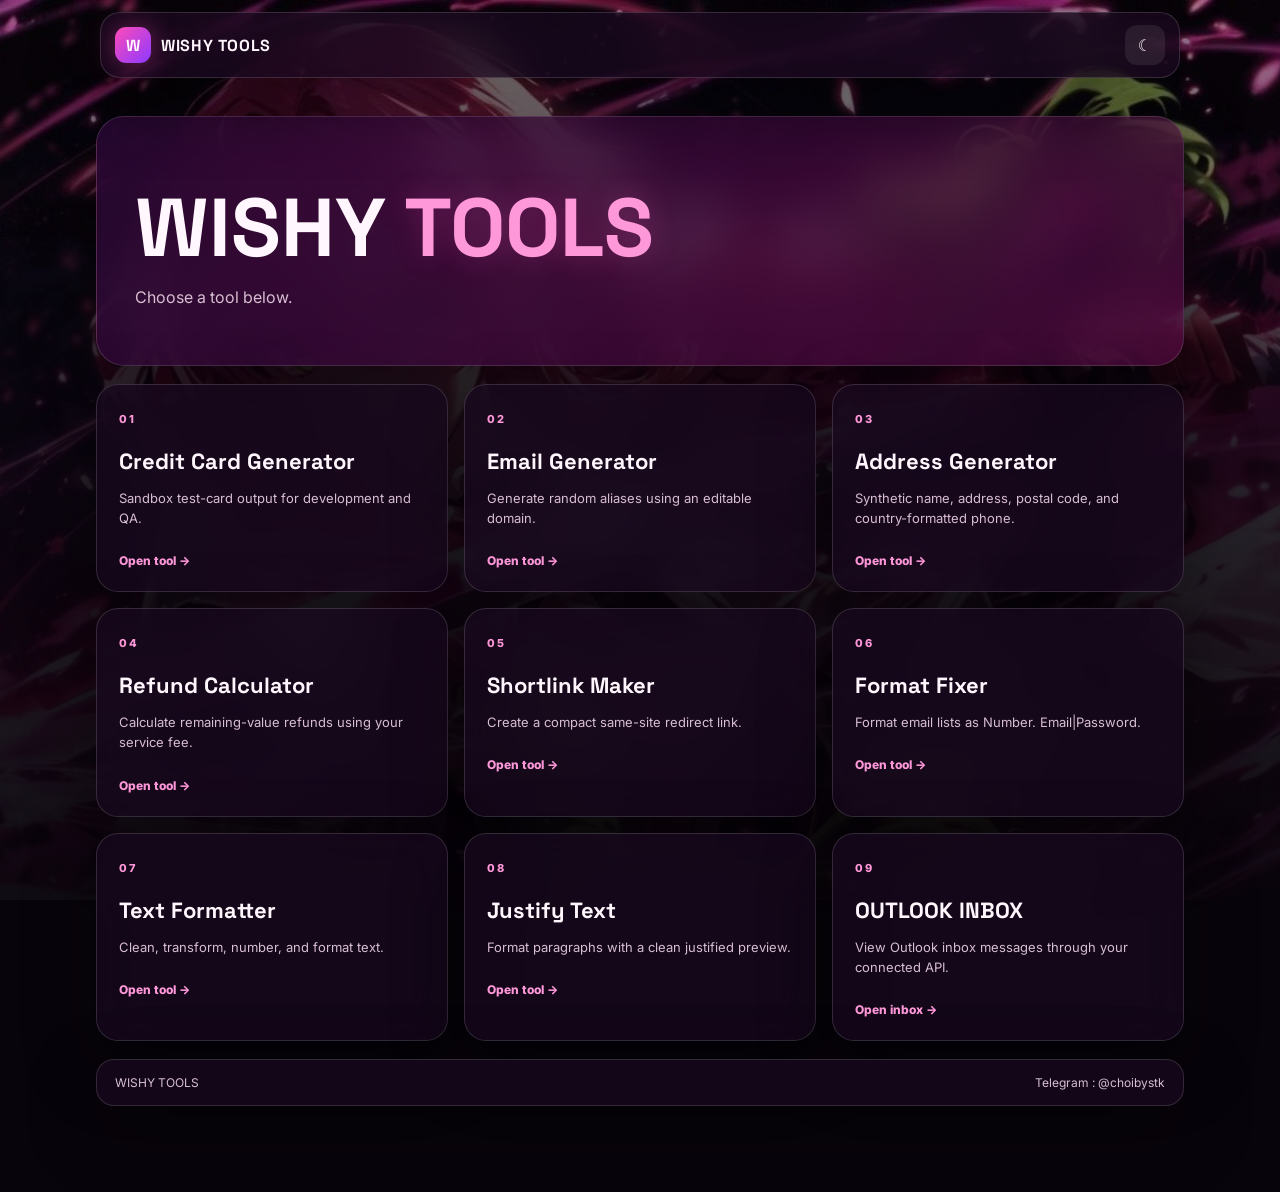
<file: index.html>
<!doctype html><html lang="en" data-theme="dark"><head><meta charset="utf-8"><meta name="viewport" content="width=device-width,initial-scale=1"><meta name="description" content="Wishy Tools — a themed collection of testing and utility tools."><title>WISHY TOOLS</title><link rel="preconnect" href="https://fonts.googleapis.com"><link rel="preconnect" href="https://fonts.gstatic.com" crossorigin><link href="https://fonts.googleapis.com/css2?family=Inter:wght@400;500;600;700;800&family=Space+Grotesk:wght@500;600;700&display=swap" rel="stylesheet"><link rel="stylesheet" href="styles.css"></head><body><div class="bg"></div><div class="overlay"></div><header class="topbar glass"><a class="brand" href="index.html"><span class="brand-mark">W</span><span>WISHY TOOLS</span></a><button id="themeToggle" class="icon-btn" type="button">☾</button></header><main class="shell home-shell"><section class="hero glass"><div><h1>WISHY <span>TOOLS</span></h1><p class="hero-copy">Choose a tool below.</p></div></section><section class="tool-grid" aria-label="Wishy Tools"><a class="tool-link glass" href="cards.html"><span class="tool-no">01</span><h2>Credit Card Generator</h2><p>Sandbox test-card output for development and QA.</p><span class="open-link">Open tool →</span></a><a class="tool-link glass" href="email.html"><span class="tool-no">02</span><h2>Email Generator</h2><p>Generate random aliases using an editable domain.</p><span class="open-link">Open tool →</span></a><a class="tool-link glass" href="address.html"><span class="tool-no">03</span><h2>Address Generator</h2><p>Synthetic name, address, postal code, and country-formatted phone.</p><span class="open-link">Open tool →</span></a><a class="tool-link glass" href="refund.html"><span class="tool-no">04</span><h2>Refund Calculator</h2><p>Calculate remaining-value refunds using your service fee.</p><span class="open-link">Open tool →</span></a><a class="tool-link glass" href="shortlink.html"><span class="tool-no">05</span><h2>Shortlink Maker</h2><p>Create a compact same-site redirect link.</p><span class="open-link">Open tool →</span></a><a class="tool-link glass" href="formatter.html"><span class="tool-no">06</span><h2>Format Fixer</h2><p>Format email lists as Number. Email|Password.</p><span class="open-link">Open tool →</span></a><a class="tool-link glass" href="text-formatter.html"><span class="tool-no">07</span><h2>Text Formatter</h2><p>Clean, transform, number, and format text.</p><span class="open-link">Open tool →</span></a><a class="tool-link glass" href="justify.html"><span class="tool-no">08</span><h2>Justify Text</h2><p>Format paragraphs with a clean justified preview.</p><span class="open-link">Open tool →</span></a><a class="tool-link glass" href="outlook.html"><span class="tool-no">09</span><h2>OUTLOOK INBOX</h2><p>View Outlook inbox messages through your connected API.</p><span class="open-link">Open inbox →</span></a></section><footer class="footer glass"><span>WISHY TOOLS</span><span>Telegram : @choibystk</span></footer></main><script src="app.js"></script></body></html>
</file>
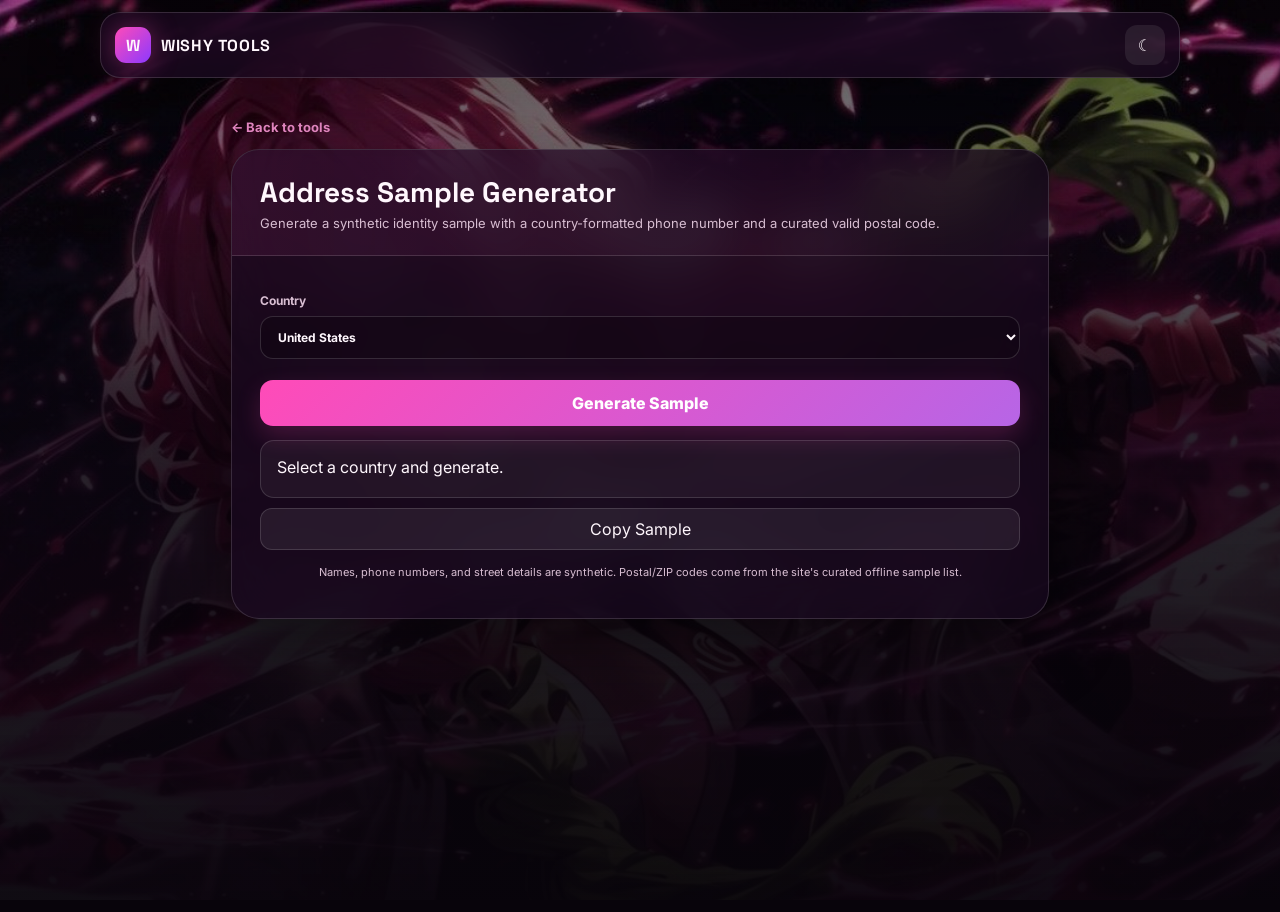
<file: address.html>
<!doctype html><html lang="en" data-theme="dark"><head><meta charset="utf-8"><meta name="viewport" content="width=device-width,initial-scale=1"><title>Address Generator | WISHY TOOLS</title><link rel="preconnect" href="https://fonts.googleapis.com"><link rel="preconnect" href="https://fonts.gstatic.com" crossorigin><link href="https://fonts.googleapis.com/css2?family=Inter:wght@400;500;600;700;800&family=Space+Grotesk:wght@500;600;700&display=swap" rel="stylesheet"><link rel="stylesheet" href="styles.css"></head><body><div class="bg"></div><div class="overlay"></div><header class="topbar glass"><a class="brand" href="index.html"><span class="brand-mark">W</span><span>WISHY TOOLS</span></a><button id="themeToggle" class="icon-btn">☾</button></header><main class="shell tool-page"><a class="back-link" href="index.html">← Back to tools</a><section class="tool-panel glass"><div class="tool-head"><h1>Address Sample Generator</h1><p>Generate a synthetic identity sample with a country-formatted phone number and a curated valid postal code.</p></div><div class="tool-body"><label>Country<select id="country"><option value="US">United States</option><option value="UK">United Kingdom</option><option value="PH">Philippines</option></select></label><button id="generateAddress" class="primary full">Generate Sample</button><div id="addressOutput" class="result-box">Select a country and generate.</div><button class="ghost full" data-copy-text="addressOutput">Copy Sample</button><p class="note">Names, phone numbers, and street details are synthetic. Postal/ZIP codes come from the site's curated offline sample list.</p></div></section></main><script src="app.js"></script></body></html>
</file>
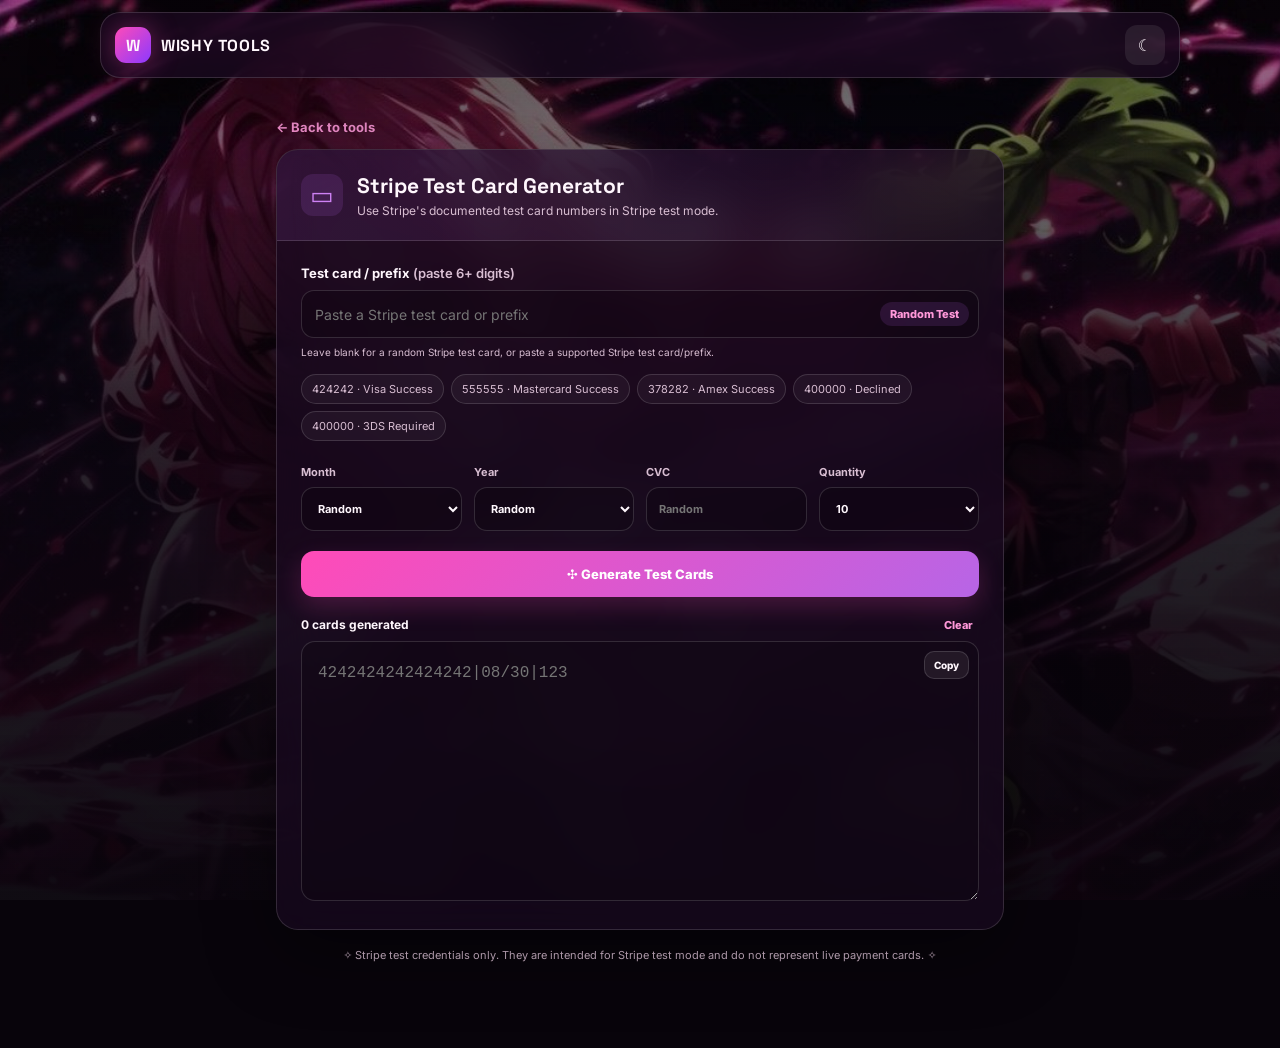
<file: cards.html>
<!doctype html>
<html lang="en" data-theme="dark">
<head>
  <meta charset="utf-8">
  <meta name="viewport" content="width=device-width,initial-scale=1">
  <title>Stripe Test Cards | WISHY TOOLS</title>
  <link rel="preconnect" href="https://fonts.googleapis.com">
  <link rel="preconnect" href="https://fonts.gstatic.com" crossorigin>
  <link href="https://fonts.googleapis.com/css2?family=Inter:wght@400;500;600;700;800&family=Space+Grotesk:wght@500;600;700&display=swap" rel="stylesheet">
  <link rel="stylesheet" href="styles.css">
</head>
<body>
  <div class="bg" aria-hidden="true"></div><div class="overlay" aria-hidden="true"></div>
  <header class="topbar glass">
    <a class="brand" href="index.html"><span class="brand-mark">W</span><span>WISHY TOOLS</span></a>
    <button id="themeToggle" class="icon-btn" type="button" aria-label="Toggle theme">☾</button>
  </header>
  <main class="shell tool-page card-page">
    <a class="back-link" href="index.html">← Back to tools</a>
    <section class="tool-panel glass cc-panel">
      <div class="tool-head cc-head">
        <div class="cc-title-icon" aria-hidden="true">▭</div>
        <div><h1>Stripe Test Card Generator</h1><p>Use Stripe's documented test card numbers in Stripe test mode.</p></div>
      </div>
      <div class="tool-body cc-body">
        <label class="bin-label">Test card / prefix <span>(paste 6+ digits)</span></label>
        <div class="bin-wrap">
          <input id="cardBin" type="text" inputmode="numeric" autocomplete="off" placeholder="Paste a Stripe test card or prefix">
          <span id="binBadge" class="bin-badge">Random Test</span>
        </div>
        <p id="binMessage" class="field-message">Leave blank for a random Stripe test card, or paste a supported Stripe test card/prefix.</p>

        <div class="bin-presets" aria-label="Stripe test cards">
          <button type="button" class="bin-chip" data-test-bin="4242424242424242">424242 · Visa Success</button>
          <button type="button" class="bin-chip" data-test-bin="5555555555554444">555555 · Mastercard Success</button>
          <button type="button" class="bin-chip" data-test-bin="378282246310005">378282 · Amex Success</button>
          <button type="button" class="bin-chip" data-test-bin="4000000000000002">400000 · Declined</button>
          <button type="button" class="bin-chip" data-test-bin="4000000000003220">400000 · 3DS Required</button>
        </div>

        <div class="cc-controls">
          <label>Month<select id="cardMonth"><option value="random">Random</option><option>01</option><option>02</option><option>03</option><option>04</option><option>05</option><option>06</option><option>07</option><option>08</option><option>09</option><option>10</option><option>11</option><option>12</option></select></label>
          <label>Year<select id="cardYear"><option value="random">Random</option><option>28</option><option>29</option><option>30</option><option>31</option><option>32</option><option>33</option></select></label>
          <label>CVC<input id="cardCvv" type="text" inputmode="numeric" maxlength="4" placeholder="Random"></label>
          <label>Quantity<select id="cardQty"><option>1</option><option>5</option><option selected>10</option><option>20</option><option>50</option></select></label>
        </div>
        <button id="generateCards" class="primary full cc-generate" type="button"><span aria-hidden="true">✣</span> Generate Test Cards</button>
        <div class="cc-result-head"><strong id="cardCountLabel">0 cards generated</strong><button id="clearCards" class="text-btn" type="button">Clear</button></div>
        <div class="cc-output-wrap"><textarea id="cardOutput" class="output cc-output" readonly placeholder="4242424242424242|08/30|123"></textarea><button class="output-copy" data-copy="cardOutput" type="button">Copy</button></div>
      </div>
    </section>
    <p class="cc-footnote">✧ Stripe test credentials only. They are intended for Stripe test mode and do not represent live payment cards. ✧</p>
  </main>
  <script src="app.js"></script><script src="stripe-test.js"></script>
</body>
</html>
</file>
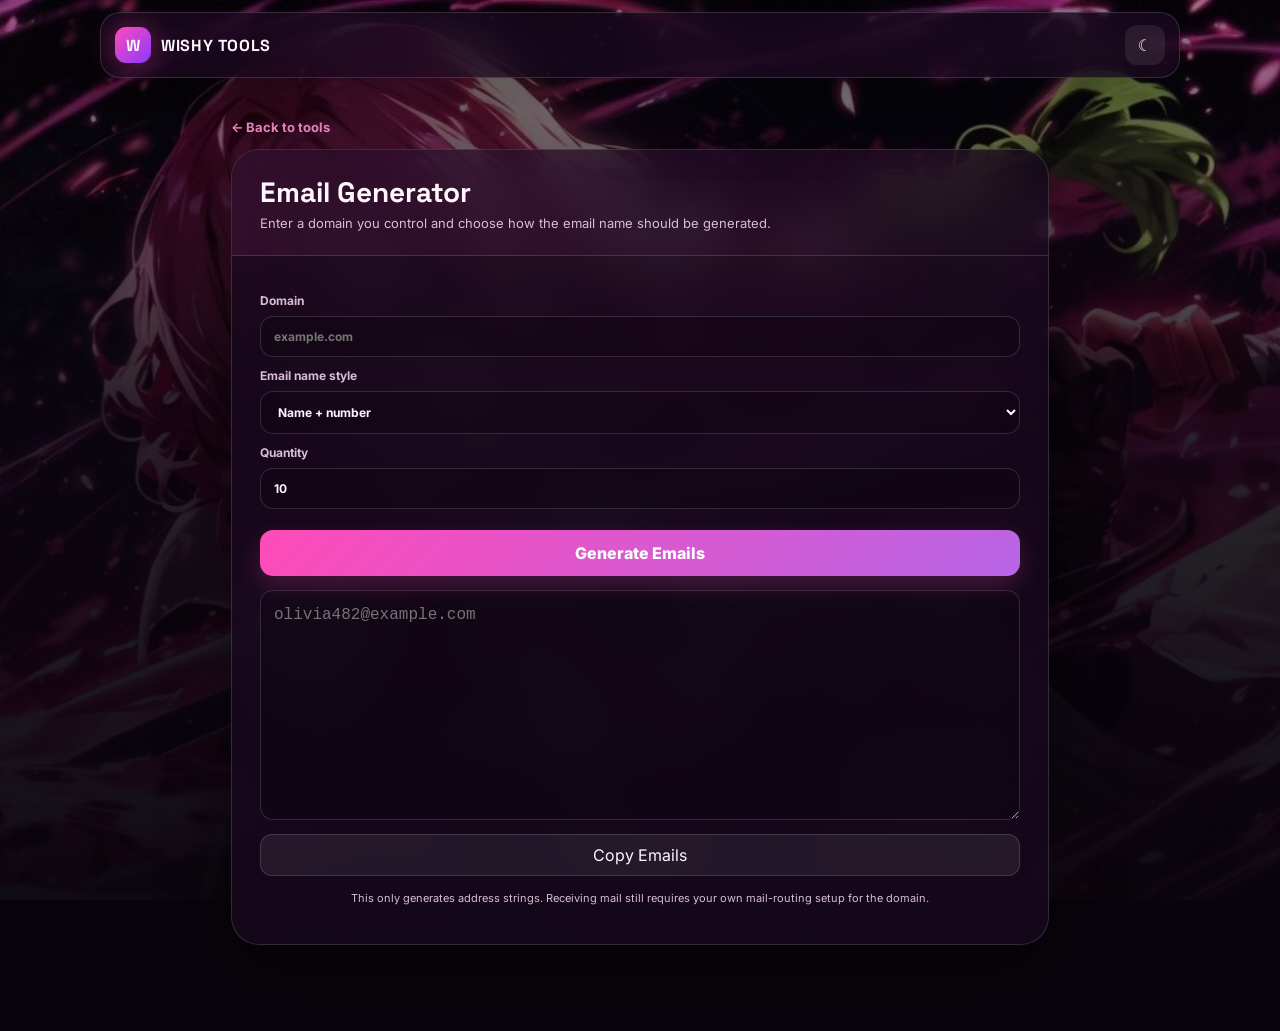
<file: email.html>
<!doctype html><html lang="en" data-theme="dark"><head><meta charset="utf-8"><meta name="viewport" content="width=device-width,initial-scale=1"><title>Email Generator | WISHY TOOLS</title><link rel="preconnect" href="https://fonts.googleapis.com"><link rel="preconnect" href="https://fonts.gstatic.com" crossorigin><link href="https://fonts.googleapis.com/css2?family=Inter:wght@400;500;600;700;800&family=Space+Grotesk:wght@500;600;700&display=swap" rel="stylesheet"><link rel="stylesheet" href="styles.css"></head><body><div class="bg"></div><div class="overlay"></div><header class="topbar glass"><a class="brand" href="index.html"><span class="brand-mark">W</span><span>WISHY TOOLS</span></a><button id="themeToggle" class="icon-btn">☾</button></header><main class="shell tool-page"><a class="back-link" href="index.html">← Back to tools</a><section class="tool-panel glass"><div class="tool-head"><h1>Email Generator</h1><p>Enter a domain you control and choose how the email name should be generated.</p></div><div class="tool-body"><label>Domain<input id="emailDomainInput" type="text" placeholder="example.com"></label><label>Email name style<select id="emailStyle"><option value="name-number">Name + number</option><option value="alphabet">Alphabet only</option><option value="number">Number only</option></select></label><label>Quantity<input id="emailCount" type="number" min="1" max="100" value="10"></label><button id="generateEmails" class="primary full">Generate Emails</button><textarea id="emailOutput" class="output" readonly placeholder="olivia482@example.com"></textarea><button class="ghost full" data-copy="emailOutput">Copy Emails</button><p class="note">This only generates address strings. Receiving mail still requires your own mail-routing setup for the domain.</p></div></section></main><script src="app.js"></script></body></html>
</file>
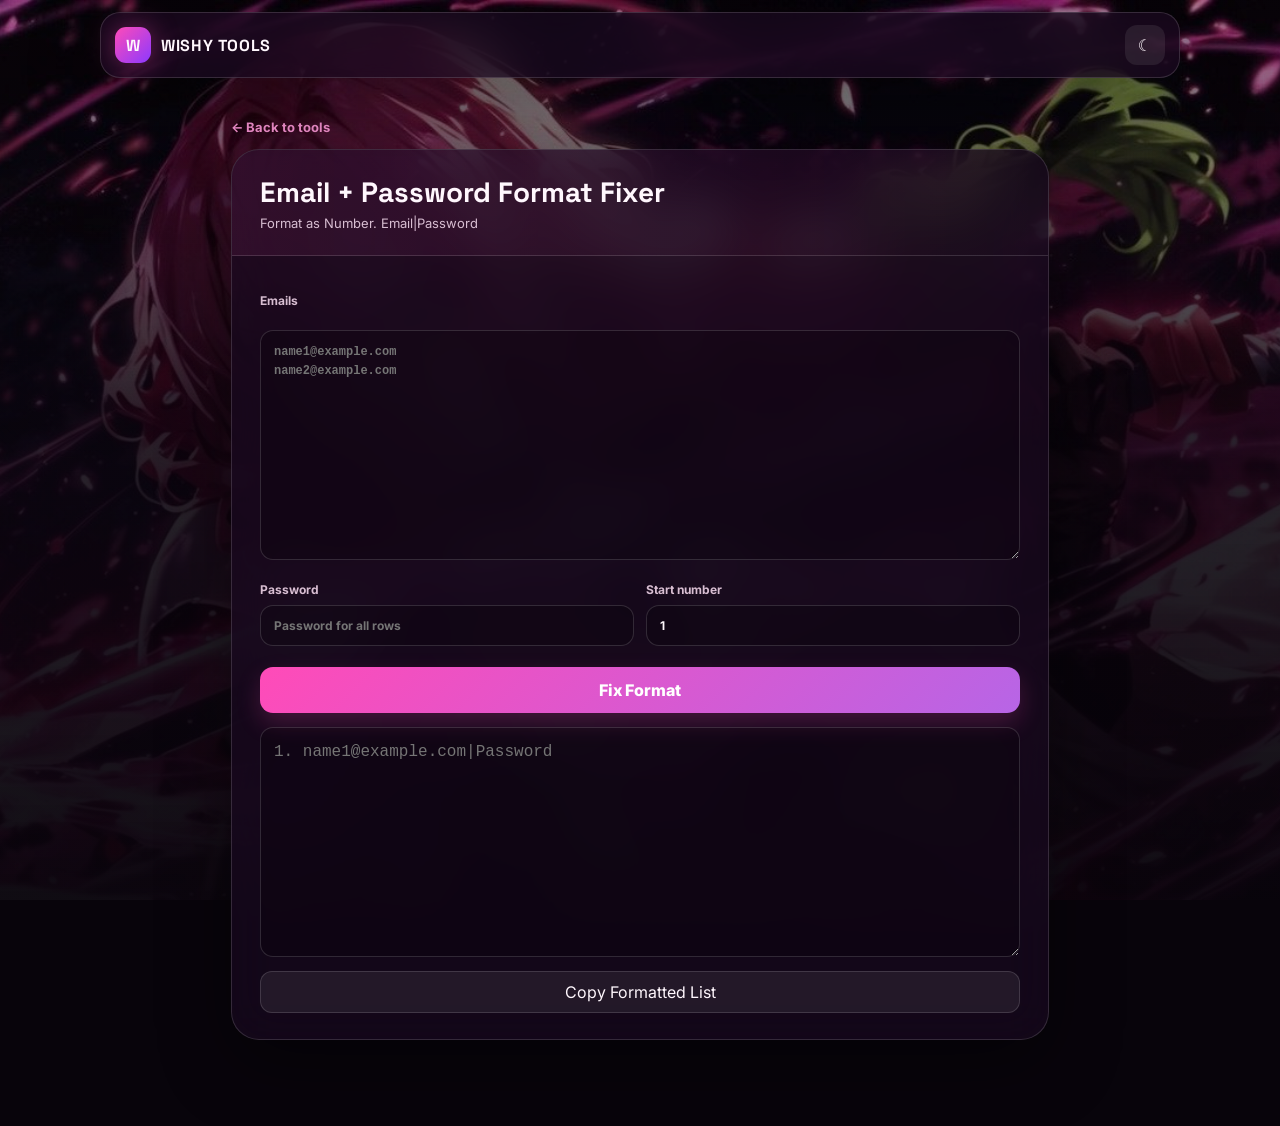
<file: formatter.html>
<!doctype html><html lang="en" data-theme="dark"><head><meta charset="utf-8"><meta name="viewport" content="width=device-width,initial-scale=1"><title>Format Fixer | WISHY TOOLS</title><link rel="preconnect" href="https://fonts.googleapis.com"><link rel="preconnect" href="https://fonts.gstatic.com" crossorigin><link href="https://fonts.googleapis.com/css2?family=Inter:wght@400;500;600;700;800&family=Space+Grotesk:wght@500;600;700&display=swap" rel="stylesheet"><link rel="stylesheet" href="styles.css"></head><body><div class="bg"></div><div class="overlay"></div><header class="topbar glass"><a class="brand" href="index.html"><span class="brand-mark">W</span><span>WISHY TOOLS</span></a><button id="themeToggle" class="icon-btn">☾</button></header><main class="shell tool-page"><a class="back-link" href="index.html">← Back to tools</a><section class="tool-panel glass"><div class="tool-head"><h1>Email + Password Format Fixer</h1><p>Format as Number. Email|Password</p></div><div class="tool-body"><label>Emails<textarea id="emailsInput" class="output" placeholder="name1@example.com&#10;name2@example.com"></textarea></label><div class="row"><label>Password<input id="passwordInput" type="text" placeholder="Password for all rows"></label><label>Start number<input id="startNumber" type="number" min="1" value="1"></label></div><button id="formatEmails" class="primary full">Fix Format</button><textarea id="formattedOutput" class="output" readonly placeholder="1. name1@example.com|Password"></textarea><button class="ghost full" data-copy="formattedOutput">Copy Formatted List</button></div></section></main><script src="app.js"></script></body></html>
</file>
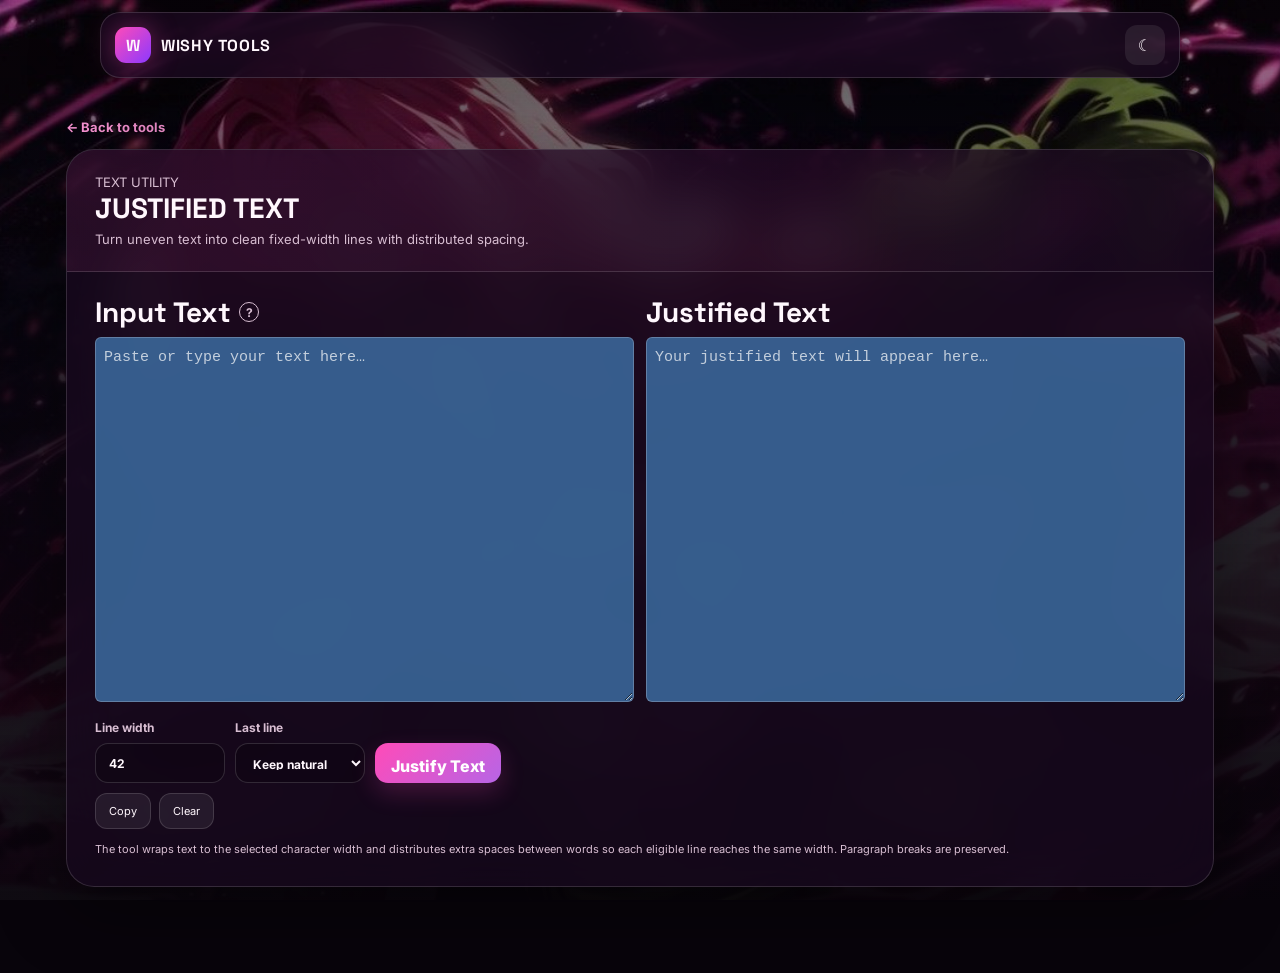
<file: justify.html>
<!doctype html>
<html lang="en" data-theme="dark">
<head>
  <meta charset="utf-8"><meta name="viewport" content="width=device-width,initial-scale=1">
  <title>Justified Text | WISHY TOOLS</title>
  <link rel="preconnect" href="https://fonts.googleapis.com"><link rel="preconnect" href="https://fonts.gstatic.com" crossorigin>
  <link href="https://fonts.googleapis.com/css2?family=Inter:wght@400;500;600;700;800&family=Space+Grotesk:wght@500;600;700&display=swap" rel="stylesheet">
  <link rel="stylesheet" href="styles.css">
  <style>
    .justify-page{max-width:1180px}.justify-editor{padding:22px 28px 28px}.justify-workspace{display:grid;grid-template-columns:minmax(0,1fr) minmax(0,1fr);gap:12px}.justify-column{min-width:0}.justify-column-title{display:flex;align-items:center;gap:8px;margin:0 0 7px;font-family:"Space Grotesk",sans-serif;font-size:28px;color:var(--text)}.justify-help{width:20px;height:20px;border:1px solid var(--muted);border-radius:50%;display:grid;place-items:center;font:700 12px Inter;color:var(--muted)}.justify-box{width:100%;height:365px;resize:vertical;border-radius:6px;background:rgba(62,111,165,.82)!important;border-color:rgba(255,255,255,.22)!important;color:#fff!important;font:15px/1.28 ui-monospace,SFMono-Regular,Menlo,monospace;padding:10px 8px;white-space:pre;overflow:auto}.justify-box::placeholder{color:rgba(255,255,255,.7)}.justify-output{cursor:text}.justify-controls{display:flex;flex-wrap:wrap;align-items:end;gap:10px;margin-top:14px}.justify-controls label{margin:0;min-width:130px}.justify-controls input,.justify-controls select{height:40px}.justify-button{height:40px;margin:0!important}.justify-tools{display:flex;gap:8px;margin-top:10px}.justify-tools .ghost{font-size:11px}.justify-note{margin:12px 0 0;color:var(--muted);font-size:11px;line-height:1.5}.justify-mobile-label{display:none}@media(max-width:760px){.justify-workspace{grid-template-columns:1fr}.justify-column-title{font-size:22px}.justify-box{height:280px}.justify-mobile-label{display:inline}.justify-editor{padding:20px}}
  </style>
</head>
<body>
  <div class="bg" aria-hidden="true"></div><div class="overlay" aria-hidden="true"></div>
  <header class="topbar glass"><a class="brand" href="index.html"><span class="brand-mark">W</span><span>WISHY TOOLS</span></a><button id="themeToggle" class="icon-btn" type="button" aria-label="Toggle theme">☾</button></header>
  <main class="shell tool-page justify-page">
    <a class="back-link" href="index.html">← Back to tools</a>
    <section class="tool-panel glass">
      <div class="tool-head"><p class="eyebrow">TEXT UTILITY</p><h1>JUSTIFIED TEXT</h1><p>Turn uneven text into clean fixed-width lines with distributed spacing.</p></div>
      <div class="justify-editor">
        <div class="justify-workspace">
          <div class="justify-column"><h2 class="justify-column-title">Input Text <span class="justify-help" title="Paste text here">?</span></h2><textarea id="justifyInput" class="justify-box" spellcheck="false" placeholder="Paste or type your text here…"></textarea></div>
          <div class="justify-column"><h2 class="justify-column-title">Justified Text</h2><textarea id="justifyOutput" class="justify-box justify-output" readonly spellcheck="false" placeholder="Your justified text will appear here…"></textarea></div>
        </div>
        <div class="justify-controls">
          <label>Line width<input id="justifyWidth" type="number" min="20" max="120" value="42"></label>
          <label>Last line<select id="justifyLast"><option value="left">Keep natural</option><option value="justify">Justify</option></select></label>
          <button id="justifyText" class="primary justify-button" type="button">Justify Text</button>
        </div>
        <div class="justify-tools"><button id="copyJustify" class="ghost" type="button">Copy</button><button id="clearJustify" class="ghost" type="button">Clear</button></div>
        <p class="justify-note">The tool wraps text to the selected character width and distributes extra spaces between words so each eligible line reaches the same width. Paragraph breaks are preserved.</p>
      </div>
    </section>
  </main>
  <script src="app.js"></script><script src="justify-tool.js"></script>
</body>
</html>
</file>
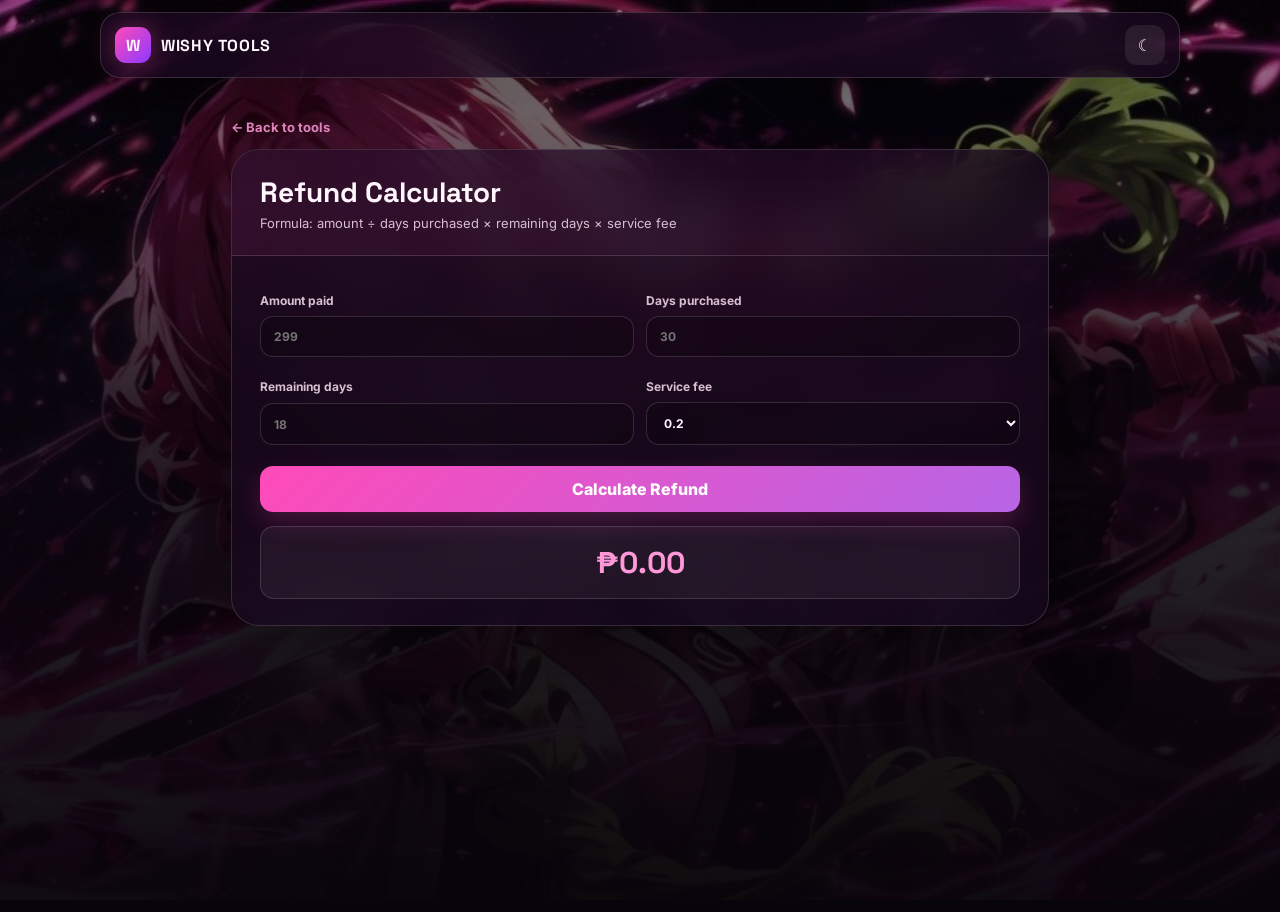
<file: refund.html>
<!doctype html><html lang="en" data-theme="dark"><head><meta charset="utf-8"><meta name="viewport" content="width=device-width,initial-scale=1"><title>Refund Calculator | WISHY TOOLS</title><link rel="preconnect" href="https://fonts.googleapis.com"><link rel="preconnect" href="https://fonts.gstatic.com" crossorigin><link href="https://fonts.googleapis.com/css2?family=Inter:wght@400;500;600;700;800&family=Space+Grotesk:wght@500;600;700&display=swap" rel="stylesheet"><link rel="stylesheet" href="styles.css"></head><body><div class="bg"></div><div class="overlay"></div><header class="topbar glass"><a class="brand" href="index.html"><span class="brand-mark">W</span><span>WISHY TOOLS</span></a><button id="themeToggle" class="icon-btn">☾</button></header><main class="shell tool-page"><a class="back-link" href="index.html">← Back to tools</a><section class="tool-panel glass"><div class="tool-head"><h1>Refund Calculator</h1><p>Formula: amount ÷ days purchased × remaining days × service fee</p></div><div class="tool-body"><div class="row"><label>Amount paid<input id="refundAmount" type="number" min="0" step="0.01" placeholder="299"></label><label>Days purchased<input id="daysPurchased" type="number" min="1" step="1" placeholder="30"></label></div><div class="row"><label>Remaining days<input id="daysRemaining" type="number" min="0" step="1" placeholder="18"></label><label>Service fee<select id="serviceFee"><option value="0.2">0.2</option><option value="0.3">0.3</option><option value="0.4">0.4</option><option value="0.5">0.5</option><option value="0.6">0.6</option><option value="0.7">0.7</option><option value="0.8">0.8</option></select></label></div><button id="calculateRefund" class="primary full">Calculate Refund</button><div id="refundResult" class="result-box emphasis">₱0.00</div></div></section></main><script src="app.js"></script></body></html>
</file>
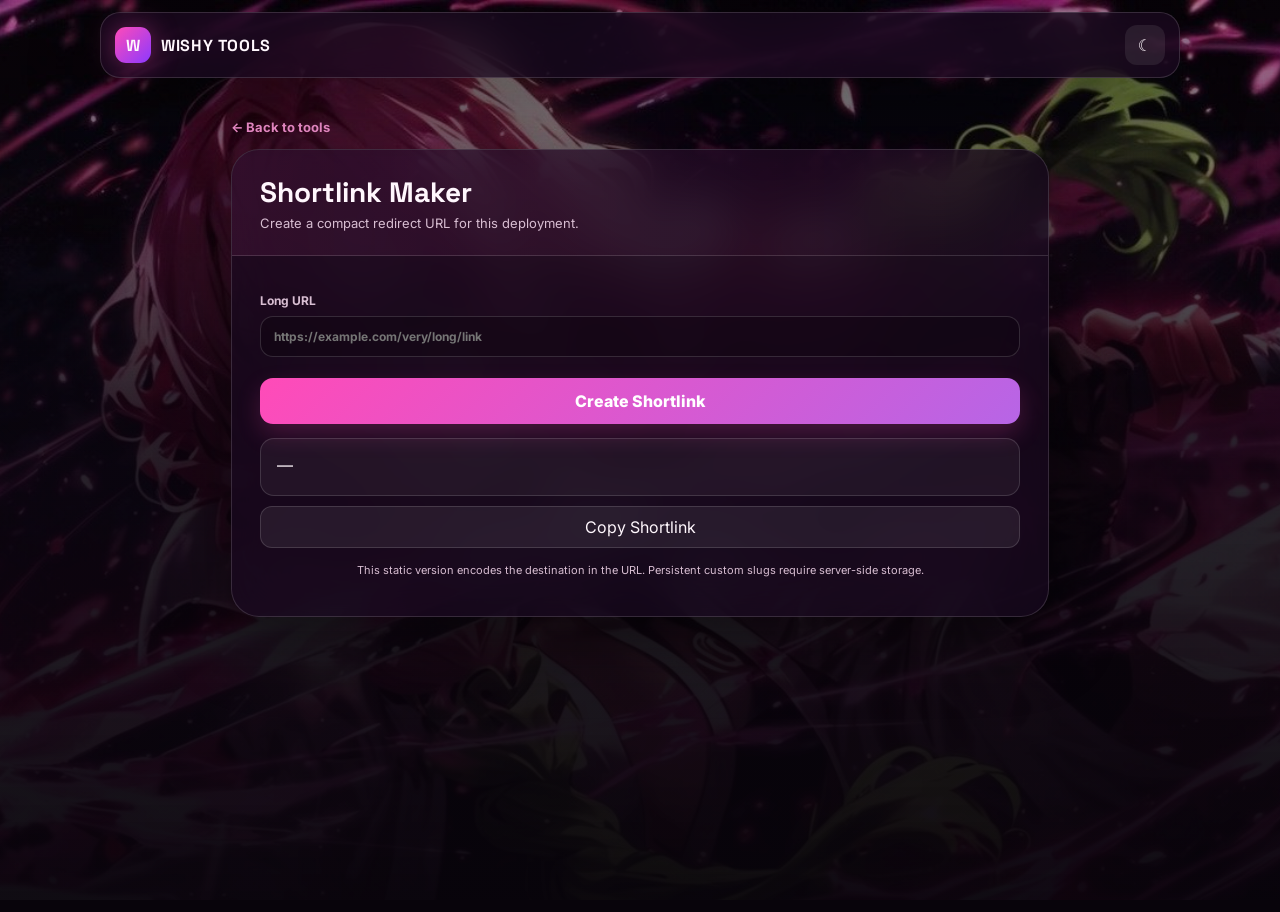
<file: shortlink.html>
<!doctype html><html lang="en" data-theme="dark"><head><meta charset="utf-8"><meta name="viewport" content="width=device-width,initial-scale=1"><title>Shortlink Maker | WISHY TOOLS</title><link rel="preconnect" href="https://fonts.googleapis.com"><link rel="preconnect" href="https://fonts.gstatic.com" crossorigin><link href="https://fonts.googleapis.com/css2?family=Inter:wght@400;500;600;700;800&family=Space+Grotesk:wght@500;600;700&display=swap" rel="stylesheet"><link rel="stylesheet" href="styles.css"></head><body><div class="bg"></div><div class="overlay"></div><header class="topbar glass"><a class="brand" href="index.html"><span class="brand-mark">W</span><span>WISHY TOOLS</span></a><button id="themeToggle" class="icon-btn">☾</button></header><main class="shell tool-page"><a class="back-link" href="index.html">← Back to tools</a><section class="tool-panel glass"><div class="tool-head"><h1>Shortlink Maker</h1><p>Create a compact redirect URL for this deployment.</p></div><div class="tool-body"><label>Long URL<input id="longUrl" type="url" placeholder="https://example.com/very/long/link"></label><button id="makeShortlink" class="primary full">Create Shortlink</button><div id="shortlinkOutput" class="result-box">—</div><button class="ghost full" data-copy-text="shortlinkOutput">Copy Shortlink</button><p class="note">This static version encodes the destination in the URL. Persistent custom slugs require server-side storage.</p></div></section></main><script src="app.js"></script></body></html>
</file>
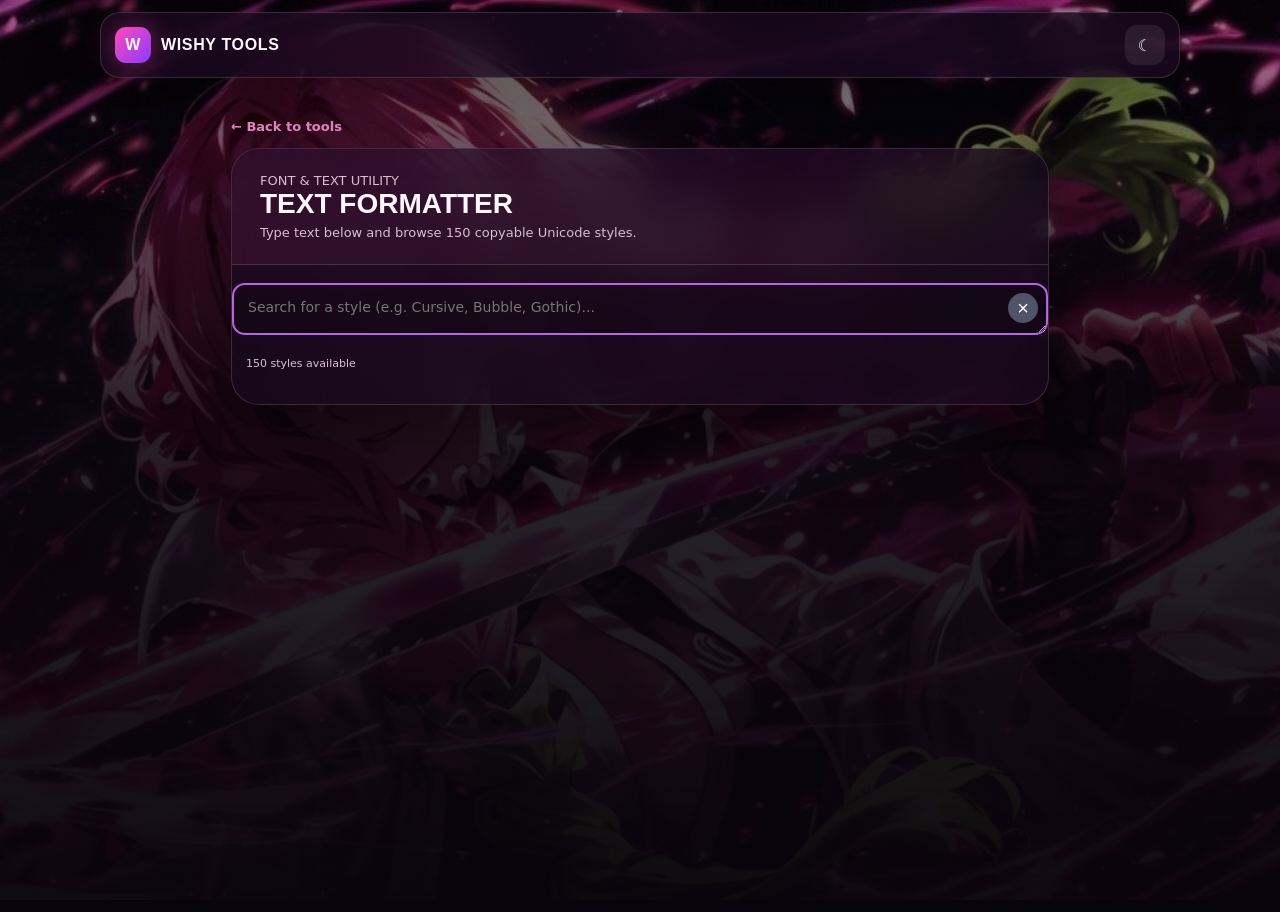
<file: text-formatter.html>
<!doctype html><html lang="en" data-theme="dark"><head><meta charset="utf-8"><meta name="viewport" content="width=device-width,initial-scale=1"><title>Text Formatter | WISHY TOOLS</title><link rel="stylesheet" href="styles.css"><link rel="stylesheet" href="font-formatter.css"></head><body><div class="bg"></div><div class="overlay"></div><header class="topbar glass"><a class="brand" href="index.html"><span class="brand-mark">W</span><span>WISHY TOOLS</span></a><button id="themeToggle" class="icon-btn" type="button">☾</button></header><main class="shell tool-page"><a class="back-link" href="index.html">← Back to tools</a><section class="tool-panel glass"><div class="tool-head"><p class="eyebrow">FONT & TEXT UTILITY</p><h1>TEXT FORMATTER</h1><p>Type text below and browse 150 copyable Unicode styles.</p></div><div class="font-search-wrap"><textarea id="fontTextInput" class="font-search" rows="1" placeholder="Search for a style (e.g. Cursive, Bubble, Gothic)..."></textarea><button id="clearFontText" class="font-clear" type="button" aria-label="Clear text">×</button></div><div id="fontCount" class="font-count">150 styles available</div><div id="fontResults" class="font-results" aria-live="polite"></div></section></main><script src="app.js"></script></body></html>
</file>
<file: styles.css>
:root{--bg:#08040b;--panel:rgba(24,9,31,.72);--panel2:rgba(42,13,49,.82);--text:#fff7fd;--muted:#d8bed2;--line:rgba(255,255,255,.14);--pink:#ff4bb8;--pink2:#ff98d9;--purple:#b765e6;--lime:#c8f080;--shadow:0 24px 70px rgba(0,0,0,.42)}html[data-theme="light"]{--bg:#fff7fb;--panel:rgba(255,249,253,.82);--panel2:rgba(255,255,255,.9);--text:#331326;--muted:#76516a;--line:rgba(90,30,65,.14);--shadow:0 20px 55px rgba(100,30,76,.15)}*{box-sizing:border-box}html{scroll-behavior:smooth}body{margin:0;min-height:100vh;background:var(--bg);color:var(--text);font-family:Inter,system-ui,sans-serif}.bg{position:fixed;inset:0;background:url('assets/background.jpeg') center/cover no-repeat;z-index:-3;filter:saturate(1.08)}.overlay{position:fixed;inset:0;background:linear-gradient(180deg,rgba(5,2,8,.35),rgba(8,3,11,.86) 46%,rgba(8,4,11,.97));z-index:-2}html[data-theme="light"] .overlay{background:linear-gradient(180deg,rgba(255,247,252,.26),rgba(255,247,252,.83) 45%,rgba(255,250,253,.95))}.glass{background:var(--panel);border:1px solid var(--line);box-shadow:var(--shadow);backdrop-filter:blur(24px);-webkit-backdrop-filter:blur(24px)}.topbar{position:sticky;top:12px;z-index:20;max-width:1080px;margin:12px auto 0;border-radius:20px;padding:12px 14px;display:flex;align-items:center;justify-content:space-between}.brand{display:flex;align-items:center;gap:10px;color:var(--text);text-decoration:none;font-family:"Space Grotesk",sans-serif;font-weight:700;letter-spacing:.04em}.brand-mark{width:36px;height:36px;border-radius:11px;display:grid;place-items:center;background:linear-gradient(135deg,var(--pink),#8c39ff);box-shadow:0 0 28px rgba(255,75,184,.42)}.icon-btn,.ghost,.primary{border:0;cursor:pointer;font:inherit}.icon-btn{width:40px;height:40px;border-radius:12px;background:rgba(255,255,255,.08);color:var(--text)}.shell{max-width:1080px;margin:38px auto;padding:0 16px 48px}.home-shell{max-width:1120px}.hero{border-radius:28px;padding:38px;min-height:250px;display:flex;align-items:end;background:linear-gradient(135deg,rgba(42,8,53,.82),rgba(102,11,83,.5))}.hero h1{font-family:"Space Grotesk",sans-serif;font-size:clamp(44px,8vw,82px);line-height:.96;margin:0}.hero h1 span{color:var(--pink2);text-shadow:0 0 28px rgba(255,75,184,.25)}.hero-copy{max-width:700px;color:var(--muted);line-height:1.7}.tool-grid{display:grid;grid-template-columns:repeat(3,minmax(0,1fr));gap:16px;margin-top:18px}.tool-link{display:block;text-decoration:none;color:var(--text);border-radius:22px;padding:22px;min-height:190px;transition:.2s ease}.tool-link:hover{transform:translateY(-3px);border-color:rgba(255,93,191,.5)}.tool-no{font-size:11px;letter-spacing:.15em;color:var(--pink2);font-weight:800}.tool-link h2{font-family:"Space Grotesk",sans-serif;margin:20px 0 8px;font-size:22px}.tool-link p{font-size:13px;line-height:1.55;color:var(--muted)}.open-link{display:inline-block;margin-top:12px;font-size:12px;color:var(--pink2);font-weight:800}.tool-page{max-width:850px}.back-link{display:inline-block;margin-bottom:14px;color:var(--pink2);text-decoration:none;font-size:13px;font-weight:700}.tool-panel{border-radius:28px;overflow:hidden}.tool-head{padding:24px 28px;border-bottom:1px solid var(--line);background:linear-gradient(90deg,rgba(255,75,184,.08),transparent)}.tool-head h1{font-family:"Space Grotesk",sans-serif;font-size:28px;margin:0 0 5px}.tool-head p{margin:0;color:var(--muted);font-size:13px}.tool-body{padding:26px 28px}label{display:grid;gap:8px;font-size:12px;font-weight:700;color:var(--muted);margin:11px 0}input,select,textarea{width:100%;border:1px solid var(--line);background:rgba(0,0,0,.2);color:var(--text);border-radius:13px;padding:12px 13px;font:inherit;outline:none}html[data-theme="light"] input,html[data-theme="light"] select,html[data-theme="light"] textarea{background:rgba(255,255,255,.68)}input:focus,select:focus,textarea:focus{border-color:rgba(255,75,184,.65);box-shadow:0 0 0 3px rgba(255,75,184,.10)}select option{color:#23111c}.row{display:grid;grid-template-columns:repeat(2,minmax(0,1fr));gap:12px}.row.four{grid-template-columns:repeat(4,minmax(0,1fr))}.primary{padding:13px 16px;border-radius:13px;background:linear-gradient(135deg,var(--pink),var(--purple));color:#fff;font-weight:800;box-shadow:0 10px 24px rgba(255,75,184,.2)}.primary.full,.ghost.full{width:100%;margin-top:10px}.ghost{padding:10px 13px;border-radius:12px;background:rgba(255,255,255,.07);border:1px solid var(--line);color:var(--text)}.output{height:230px;margin-top:14px;resize:vertical;line-height:1.55;font-family:ui-monospace,SFMono-Regular,Menlo,monospace}.output.small{height:170px}.result-box{border:1px solid var(--line);border-radius:14px;padding:16px;margin-top:14px;min-height:58px;background:rgba(255,255,255,.05);white-space:pre-wrap;overflow-wrap:anywhere}.result-box.emphasis{font-family:"Space Grotesk",sans-serif;font-size:30px;font-weight:700;text-align:center;color:var(--pink2)}.note{font-size:11px;line-height:1.55;color:var(--muted);text-align:center;margin-top:14px}.actions{display:flex;justify-content:flex-end;gap:8px;margin-top:9px}.footer{margin-top:18px;border-radius:18px;padding:15px 18px;display:flex;justify-content:space-between;color:var(--muted);font-size:12px}
.card-page{max-width:760px}.cc-panel{border-radius:22px}.cc-head{display:flex;align-items:center;gap:14px;padding:22px 24px}.cc-title-icon{width:42px;height:42px;display:grid;place-items:center;border-radius:12px;background:rgba(183,101,230,.14);color:#ce82f4;font-size:25px;font-weight:700}.cc-head h1{font-size:21px;margin:0 0 4px}.cc-head p{font-size:12px}.cc-body{padding:24px}.bin-label{display:block;margin:0 0 9px;color:var(--text);font-size:13px}.bin-label span{color:var(--muted);font-weight:600}.bin-wrap{position:relative}.bin-wrap input{padding-right:130px;height:48px;font-size:14px}.bin-badge{position:absolute;right:10px;top:50%;transform:translateY(-50%);max-width:116px;white-space:nowrap;overflow:hidden;text-overflow:ellipsis;padding:5px 10px;border-radius:999px;background:rgba(183,101,230,.14);color:var(--pink2);font-size:11px;font-weight:800}.field-message{margin:7px 0 0;color:var(--muted);font-size:10px;line-height:1.45}.field-message.error{color:#ff9cae}.field-message.ok{color:#caf28f}.bin-presets{display:flex;flex-wrap:wrap;gap:7px;margin:14px 0 24px}.bin-chip{border:1px solid var(--line);background:rgba(255,255,255,.045);color:var(--muted);padding:7px 10px;border-radius:999px;font:inherit;font-size:11px;cursor:pointer;transition:.15s}.bin-chip:hover,.bin-chip.active{color:var(--text);border-color:rgba(183,101,230,.5);background:rgba(183,101,230,.12)}.cc-controls{display:grid;grid-template-columns:repeat(4,minmax(0,1fr));gap:12px}.cc-controls label{margin:0;font-size:11px}.cc-controls input,.cc-controls select{height:44px;padding:10px 12px}.cc-generate{margin-top:20px!important;height:46px;font-size:13px}.cc-result-head{display:flex;justify-content:space-between;align-items:center;margin:20px 0 8px;font-size:12px}.text-btn{border:0;background:none;color:var(--pink2);font:inherit;font-size:11px;font-weight:800;cursor:pointer}.cc-output-wrap{position:relative}.cc-output{height:260px;margin:0;padding:18px 74px 18px 16px;line-height:1.65;border-radius:14px;background:rgba(0,0,0,.16)}html[data-theme="light"] .cc-output{background:rgba(255,255,255,.68)}.output-copy{position:absolute;top:10px;right:10px;border:1px solid var(--line);background:rgba(255,255,255,.07);color:var(--text);border-radius:10px;padding:7px 9px;font:inherit;font-size:10px;font-weight:800;cursor:pointer}.cc-footnote{text-align:center;margin:18px 0 0;color:var(--muted);font-size:11px}.cc-panel .tool-head{background:linear-gradient(90deg,rgba(183,101,230,.11),rgba(255,255,255,.015))}
.text-editor{height:280px}.format-actions{display:flex;flex-wrap:wrap;gap:8px;margin:14px 0}.format-actions .ghost{font-size:11px}.justify-preview{margin-top:16px;min-height:230px;padding:24px;border:1px solid var(--line);border-radius:16px;background:rgba(255,255,255,.04);font-size:15px;line-height:1.6;overflow-wrap:anywhere}.justify-preview p{margin:0 0 1em}.justify-preview p:last-child{margin-bottom:0}.justify-input{height:250px}
.outlook-page{max-width:1120px}.outlook-panel{border-radius:24px}.outlook-head{display:flex;justify-content:space-between;align-items:center;gap:20px;padding:24px 28px}.outlook-head h1{font-size:30px}.outlook-head .eyebrow{margin-bottom:7px}.outlook-status-wrap{display:flex;align-items:center;gap:8px;color:var(--muted);font-size:11px;white-space:nowrap}.status-dot{width:9px;height:9px;border-radius:50%;background:#ff8ba5;box-shadow:0 0 12px rgba(255,139,165,.5)}.status-dot.online{background:var(--lime);box-shadow:0 0 12px rgba(200,240,128,.6)}.outlook-body{padding:24px 28px 28px}.outlook-toolbar{display:grid;grid-template-columns:minmax(260px,1fr) 120px auto;gap:12px;align-items:end}.outlook-toolbar label{margin:0}.outlook-refresh{height:45px}.outlook-meta-row{display:grid;grid-template-columns:repeat(3,minmax(0,1fr));gap:10px;margin:18px 0}.outlook-meta-row>div{border:1px solid var(--line);border-radius:14px;padding:12px 14px;background:rgba(255,255,255,.04);display:grid;gap:4px}.meta-label{font-size:9px;letter-spacing:.12em;text-transform:uppercase;color:var(--muted);font-weight:800}.outlook-meta-row strong{font-size:12px;overflow:hidden;text-overflow:ellipsis;white-space:nowrap}.outlook-error{margin:10px 0 16px;padding:12px 14px;border-radius:12px;border:1px solid rgba(255,139,165,.3);background:rgba(255,139,165,.08);color:#ffc0cf;font-size:12px;line-height:1.5}.outlook-layout{display:grid;grid-template-columns:minmax(300px,.85fr) minmax(0,1.35fr);gap:14px;min-height:520px}.message-list-panel,.message-view-panel{border:1px solid var(--line);border-radius:16px;background:rgba(0,0,0,.13);overflow:hidden}.panel-mini-head{height:48px;padding:0 14px;display:flex;align-items:center;justify-content:space-between;border-bottom:1px solid var(--line);font-size:12px}.panel-mini-head span{font-size:10px;color:var(--muted)}.message-list{max-height:610px;overflow:auto}.message-item{display:block;width:100%;text-align:left;border:0;border-bottom:1px solid var(--line);background:transparent;color:var(--text);padding:14px;cursor:pointer;font:inherit}.message-item:hover,.message-item.active{background:rgba(183,101,230,.1)}.message-item-top{display:flex;justify-content:space-between;gap:12px;align-items:center}.message-item-top strong{font-size:11px;overflow:hidden;text-overflow:ellipsis;white-space:nowrap}.message-item-top span{font-size:9px;color:var(--muted);white-space:nowrap}.message-subject{font-size:12px;font-weight:700;margin-top:6px;overflow:hidden;text-overflow:ellipsis;white-space:nowrap}.message-preview{font-size:10px;color:var(--muted);margin-top:5px;overflow:hidden;text-overflow:ellipsis;white-space:nowrap}.message-view{height:100%;padding:22px;overflow:auto}.message-view h2{font-family:"Space Grotesk",sans-serif;font-size:22px;margin:0 0 10px}.message-meta{display:flex;justify-content:space-between;gap:16px;padding-bottom:14px;margin-bottom:16px;border-bottom:1px solid var(--line);font-size:10px;color:var(--muted)}.message-body{margin:0;white-space:pre-wrap;word-break:break-word;font:inherit;font-size:12px;line-height:1.7;color:var(--text)}.empty-state{display:grid;place-items:center;min-height:150px;padding:24px;text-align:center;color:var(--muted);font-size:12px}
@media(max-width:850px){.topbar{margin:8px;top:8px}.shell{margin-top:22px}.tool-grid{grid-template-columns:1fr 1fr}.row.four{grid-template-columns:1fr 1fr}.outlook-layout{grid-template-columns:1fr}.message-list-panel{max-height:420px}.outlook-toolbar{grid-template-columns:1fr 110px}.outlook-refresh{grid-column:1/-1}.outlook-head{align-items:flex-start}.outlook-status-wrap{margin-top:8px}}@media(max-width:620px){.hero{padding:26px;min-height:220px}.tool-grid,.row,.row.four{grid-template-columns:1fr}.tool-body,.tool-head{padding-left:20px;padding-right:20px}.footer{flex-direction:column;gap:5px}.cc-controls{grid-template-columns:1fr 1fr}.bin-wrap input{padding-right:105px}.bin-badge{max-width:95px}.outlook-head{flex-direction:column}.outlook-toolbar{grid-template-columns:1fr}.outlook-refresh{grid-column:auto}.outlook-meta-row{grid-template-columns:1fr}.message-meta{flex-direction:column;gap:5px}}
</file>
<file: font-formatter.css>
.font-search-wrap{position:relative;margin:18px 0 10px}.font-search{min-height:52px;resize:vertical;padding:14px 48px 14px 14px;border:2px solid var(--purple);font-size:14px}.font-clear{position:absolute;right:10px;top:10px;width:30px;height:30px;border:0;border-radius:50%;background:rgba(130,150,175,.55);color:#fff;font-size:20px;line-height:1;cursor:pointer}.font-count{padding:8px 14px 14px;color:var(--muted);font-size:11px}.font-results{display:grid;gap:10px;padding:0 0 20px}.font-style-card{border:1px solid var(--line);border-radius:10px;background:rgba(255,255,255,.035);padding:12px 13px}.font-style-name{font-size:9px;color:var(--muted);margin-bottom:7px}.font-style-row{display:flex;align-items:center;gap:10px}.font-style-sample{flex:1;min-height:46px;display:flex;align-items:center;overflow-wrap:anywhere;word-break:break-word;color:var(--text);font-size:15px;line-height:1.45}.font-copy-btn{flex:0 0 auto;border:0;border-radius:7px;background:#4285f4;color:#fff;padding:7px 11px;font-size:10px;font-weight:700;cursor:pointer}.font-copy-btn:hover{filter:brightness(1.08)}html[data-theme="light"] .font-style-card{background:rgba(255,255,255,.55)}@media(max-width:620px){.font-style-row{align-items:flex-start}.font-style-sample{font-size:14px}.font-copy-btn{padding:7px 9px}}
</file>
